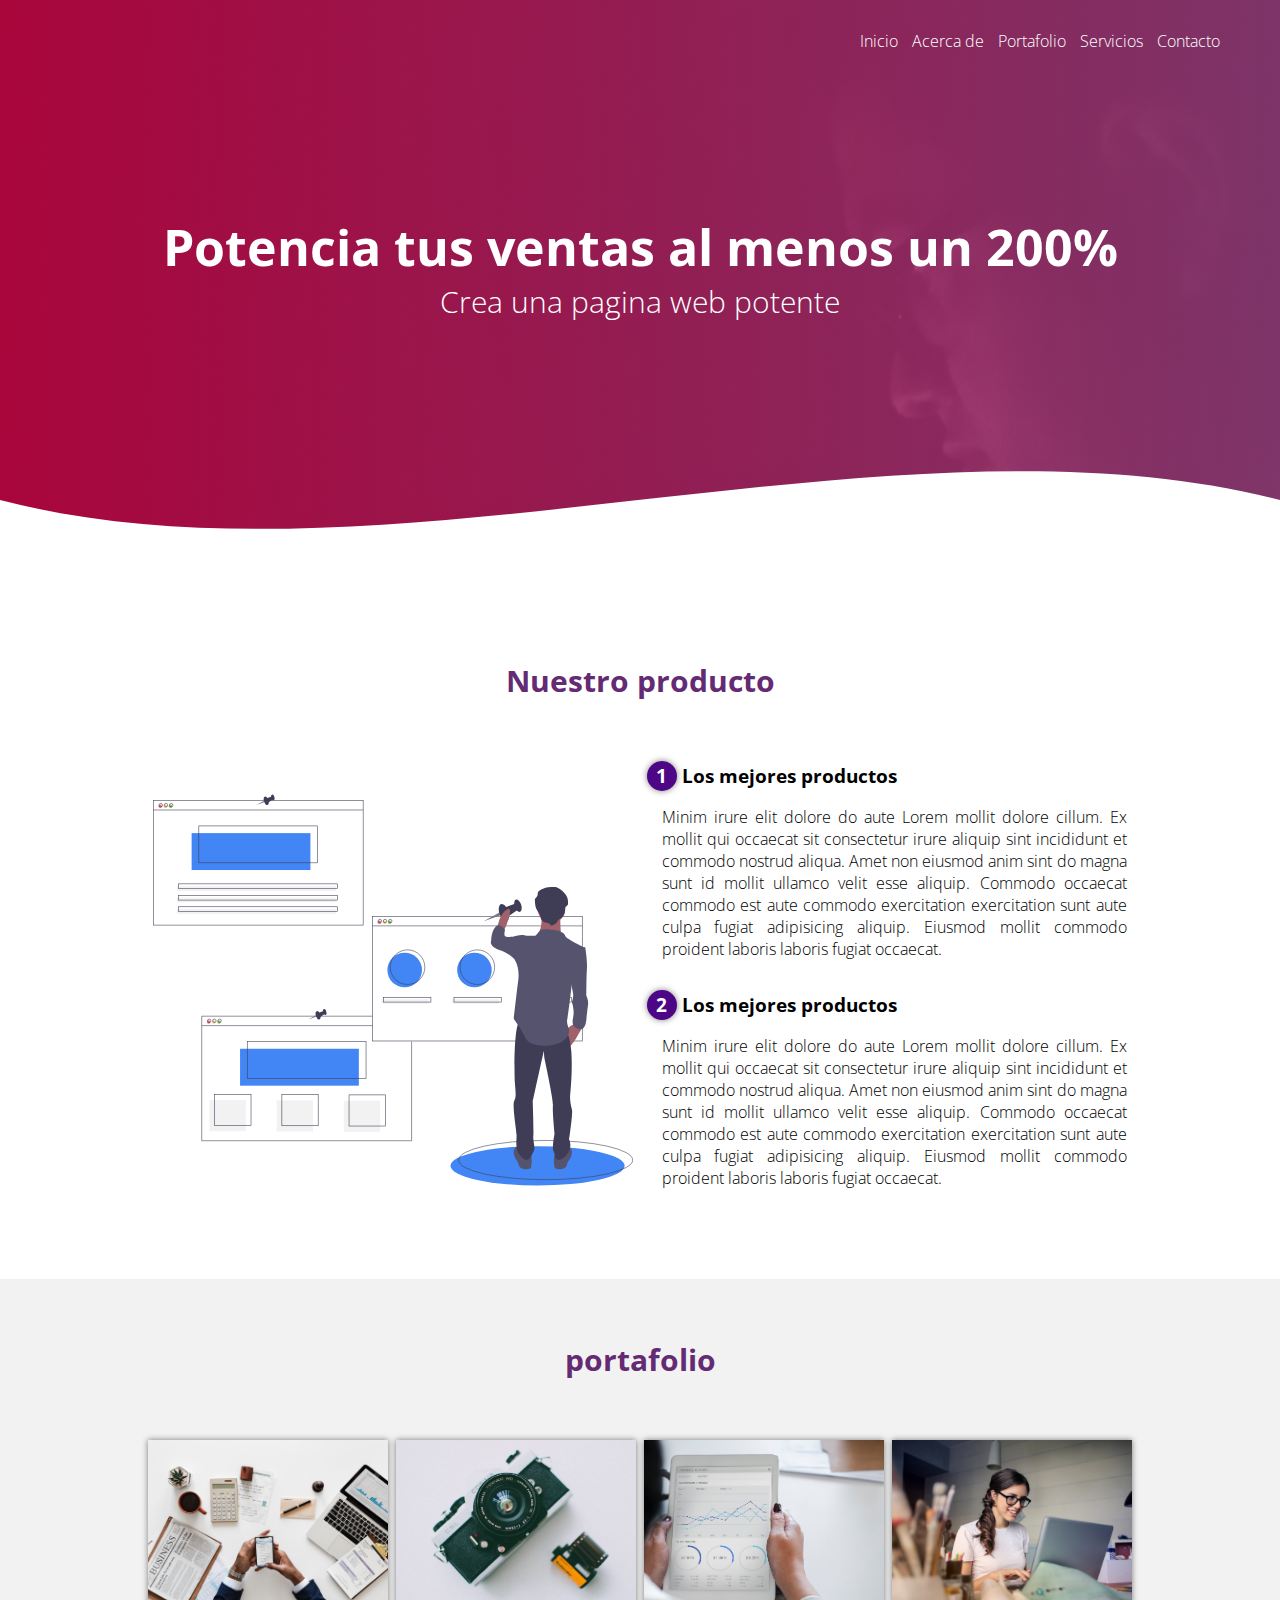
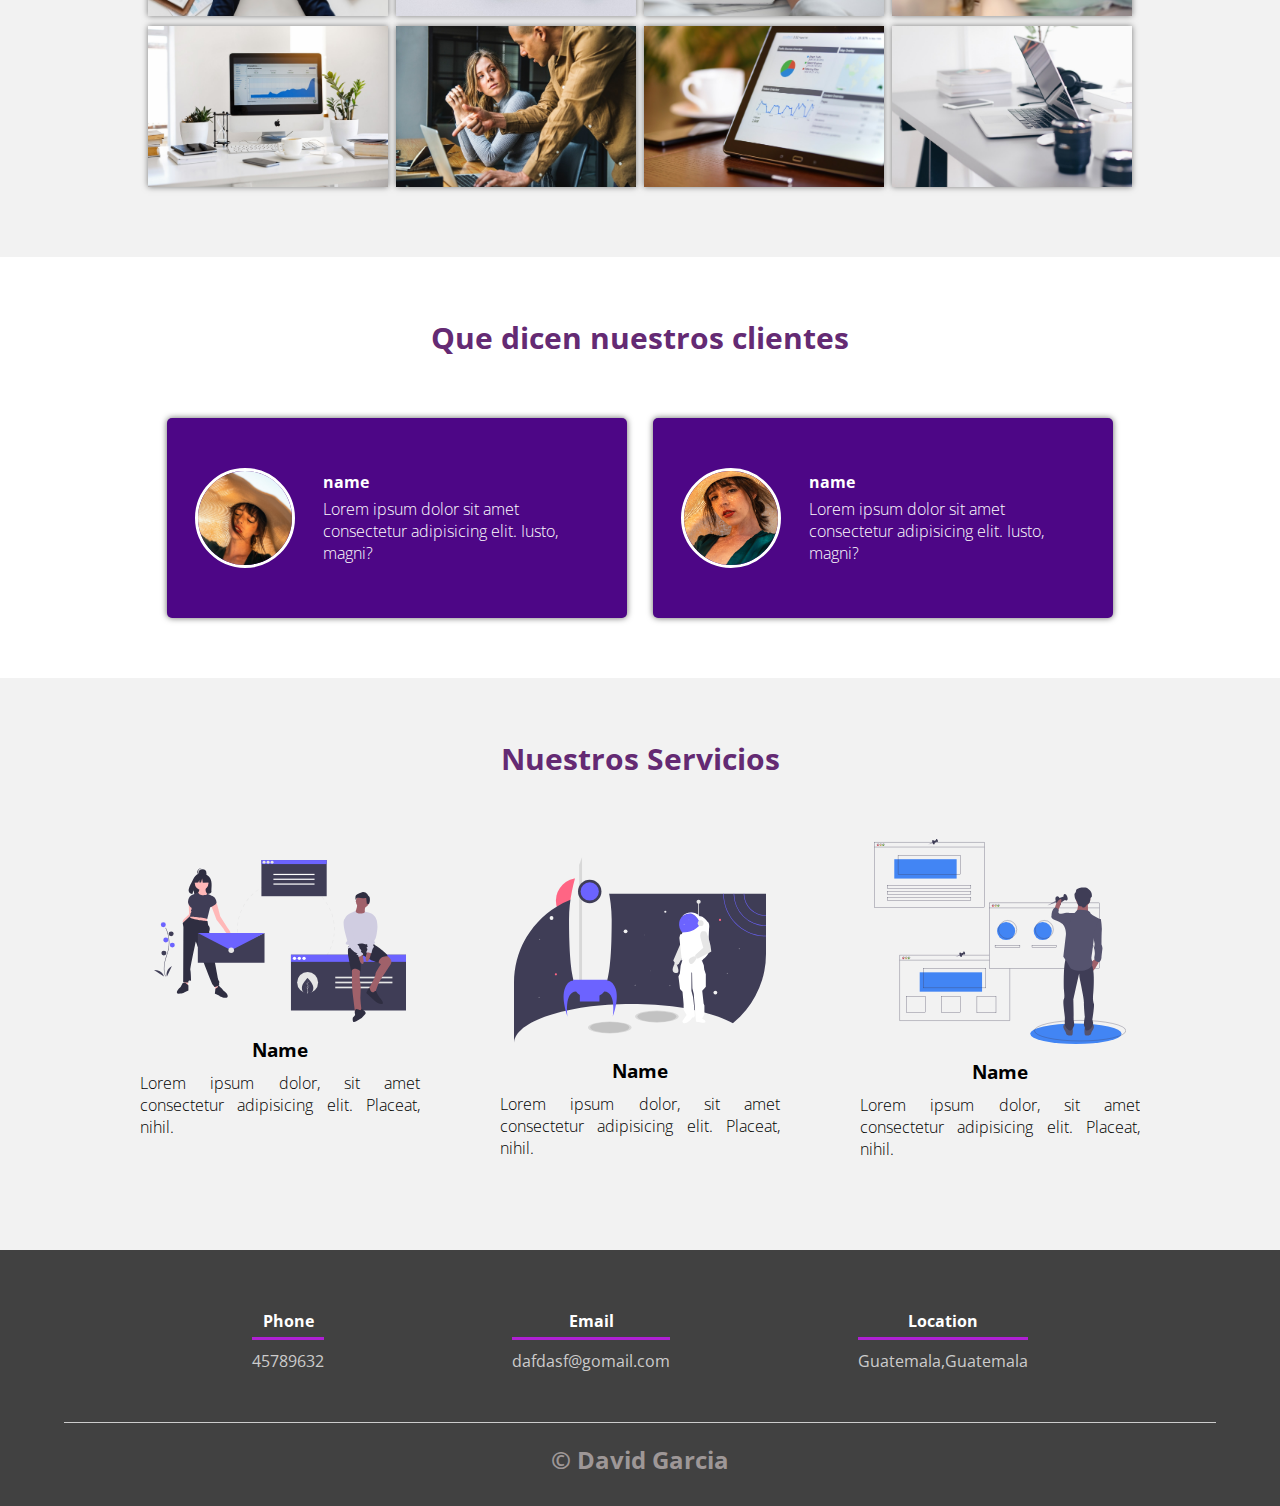
<file: Pagina 1/index.html>
<!DOCTYPE html>
<html lang="es">

<head>
    <meta charset="UTF-8">
    <meta http-equiv="X-UA-Compatible" content="IE=edge">
    <meta name="viewport" content="width=device-width, initial-scale=1.0">
    <link rel="stylesheet" href="css/estilos.css">
    <link rel="shortcut icon" href="img/alexcgdesign.png" type="image/x-icon">
    <link rel="preconnect" href="https://fonts.gstatic.com">
    <link href="https://fonts.googleapis.com/css2?family=Open+Sans:wght@300;400;700;800&display=swap" rel="stylesheet">
    <title>Pagina Web DG</title>
</head>

<body>
    <header>
        <nav>
            <a href="#">Inicio</a>
            <a href="#">Acerca de</a>
            <a href="#">Portafolio</a>
            <a href="#">Servicios</a>
            <a href="#">Contacto</a>
        </nav>
        <section class="textos-header">
            <h1>Potencia tus ventas al menos un 200%</h1>
            <h2>Crea una pagina web potente</h2>
        </section>
        <div class="wave" style="height: 150px; overflow: hidden;"><svg viewBox="0 0 500 150" preserveAspectRatio="none"
                style="height: 100%; width: 100%;">
                <path d="M0.00,49.99 C150.00,150.00 349.20,-49.99 500.00,49.99 L500.00,150.00 L0.00,150.00 Z"
                    style="stroke: none; fill: rgb(255, 255, 255);"></path>
            </svg></div>
    </header>

    <main>
        <section class="contenedor sobre-nosotros">
            <h2 class="titulo">Nuestro producto</h2>
            <div class="contenedor-sobre-nosotros">
                <img src="img/ilustracion2.svg" alt="" class="imagen-about-us">
                <div class="contenido-textos">
                    <h3><span>1</span>Los mejores productos</h3>
                    <p>Minim irure elit dolore do aute Lorem mollit dolore cillum. Ex mollit qui occaecat sit
                        consectetur irure aliquip sint incididunt et commodo nostrud aliqua. Amet non eiusmod anim sint
                        do magna sunt id mollit ullamco velit esse aliquip. Commodo occaecat commodo est aute commodo
                        exercitation exercitation sunt aute culpa fugiat adipisicing aliquip. Eiusmod mollit commodo
                        proident laboris laboris fugiat occaecat.</p>
                    <h3><span>2</span>Los mejores productos</h3>
                    <p>Minim irure elit dolore do aute Lorem mollit dolore cillum. Ex mollit qui occaecat sit
                        consectetur irure aliquip sint incididunt et commodo nostrud aliqua. Amet non eiusmod anim sint
                        do magna sunt id mollit ullamco velit esse aliquip. Commodo occaecat commodo est aute commodo
                        exercitation exercitation sunt aute culpa fugiat adipisicing aliquip. Eiusmod mollit commodo
                        proident laboris laboris fugiat occaecat.</p>
                </div>
            </div>
        </section>
        <section class="portafolio">
            <div class="contenedor">
                <h2 class="titulo">portafolio</h2>
                <div class="galeria-port">
                    <div class="imagen-port">
                        <img src="img/img1.jpg" alt="">
                        <div class="hover-galeria">
                            <img src="img/icono1.png" alt="">
                            <p>Nuestro trabajo</p>
                        </div>
                    </div>
                    <div class="imagen-port">
                        <img src="img/img2.jpg" alt="">
                        <div class="hover-galeria">
                            <img src="img/icono1.png" alt="">
                            <p>Nuestro trabajo</p>
                        </div>
                    </div>
                    <div class="imagen-port">
                        <img src="img/img3.jpg" alt="">
                        <div class="hover-galeria">
                            <img src="img/icono1.png" alt="">
                            <p>Nuestro trabajo</p>
                        </div>
                    </div>
                    <div class="imagen-port">
                        <img src="img/img4.jpg" alt="">
                        <div class="hover-galeria">
                            <img src="img/icono1.png" alt="">
                            <p>Nuestro trabajo</p>
                        </div>
                    </div>
                    <div class="imagen-port">
                        <img src="img/img5.jpg" alt="">
                        <div class="hover-galeria">
                            <img src="img/icono1.png" alt="">
                            <p>Nuestro trabajo</p>
                        </div>
                    </div>
                    <div class="imagen-port">
                        <img src="img/img6.jpg" alt="">
                        <div class="hover-galeria">
                            <img src="img/icono1.png" alt="">
                            <p>Nuestro trabajo</p>
                        </div>
                    </div>
                    <div class="imagen-port">
                        <img src="img/img7.jpg" alt="">
                        <div class="hover-galeria">
                            <img src="img/icono1.png" alt="">
                            <p>Nuestro trabajo</p>
                        </div>
                    </div>
                    <div class="imagen-port">
                        <img src="img/img8.jpg" alt="">
                        <div class="hover-galeria">
                            <img src="img/icono1.png" alt="">
                            <p>Nuestro trabajo</p>
                        </div>
                    </div>
                </div>
            </div>
        </section>
        <section class="clientes contenedor">
            <h2 class="titulo">Que dicen nuestros clientes</h2>
            <div class="cards">
                <div class="card">
                    <img src="img/face1.jpg" alt="">
                    <div class="contenido-texto-card">
                        <h4>name</h4>
                        <p>Lorem ipsum dolor sit amet consectetur adipisicing elit. Iusto, magni?</p>
                    </div>
                </div>
                <div class="card">
                    <img src="img/face2.jpg" alt="">
                    <div class="contenido-texto-card">
                        <h4>name</h4>
                        <p>Lorem ipsum dolor sit amet consectetur adipisicing elit. Iusto, magni?</p>
                    </div>
                </div>
            </div>

        </section>
        <section class="about-services">
            <div class="contenedor">
                <h2 class="titulo">Nuestros Servicios</h2>
                <div class="servicio-cont">
                    <div class="servicio-ind">
                        <img src="img/ilustracion4.svg" alt="">
                        <h3>Name</h3>
                        <p>Lorem ipsum dolor, sit amet consectetur adipisicing elit. Placeat, nihil.</p>
                    </div>
                    <div class="servicio-ind">
                        <img src="img/ilustracion3.svg" alt="">
                        <h3>Name</h3>
                        <p>Lorem ipsum dolor, sit amet consectetur adipisicing elit. Placeat, nihil.</p>
                    </div>
                    <div class="servicio-ind">
                        <img src="img/ilustracion2.svg" alt="">
                        <h3>Name</h3>
                        <p>Lorem ipsum dolor, sit amet consectetur adipisicing elit. Placeat, nihil.</p>
                    </div>
                </div>
            </div>
        </section>
    </main>
    <footer>
        <div class="contenedor-footer">
            <div class="content-foo">
                <h4>Phone</h4>
                <p>45789632</p>
            </div>
            <div class="content-foo">
                <h4>Email</h4>
                <p>dafdasf@gomail.com</p>
            </div>
            <div class="content-foo">
                <h4>Location</h4>
                <p>Guatemala,Guatemala</p>
            </div>
        </div>
        <h2 class="titulo-final">&copy; David Garcia</h2>
    </footer>
</body>

</html>
</file>
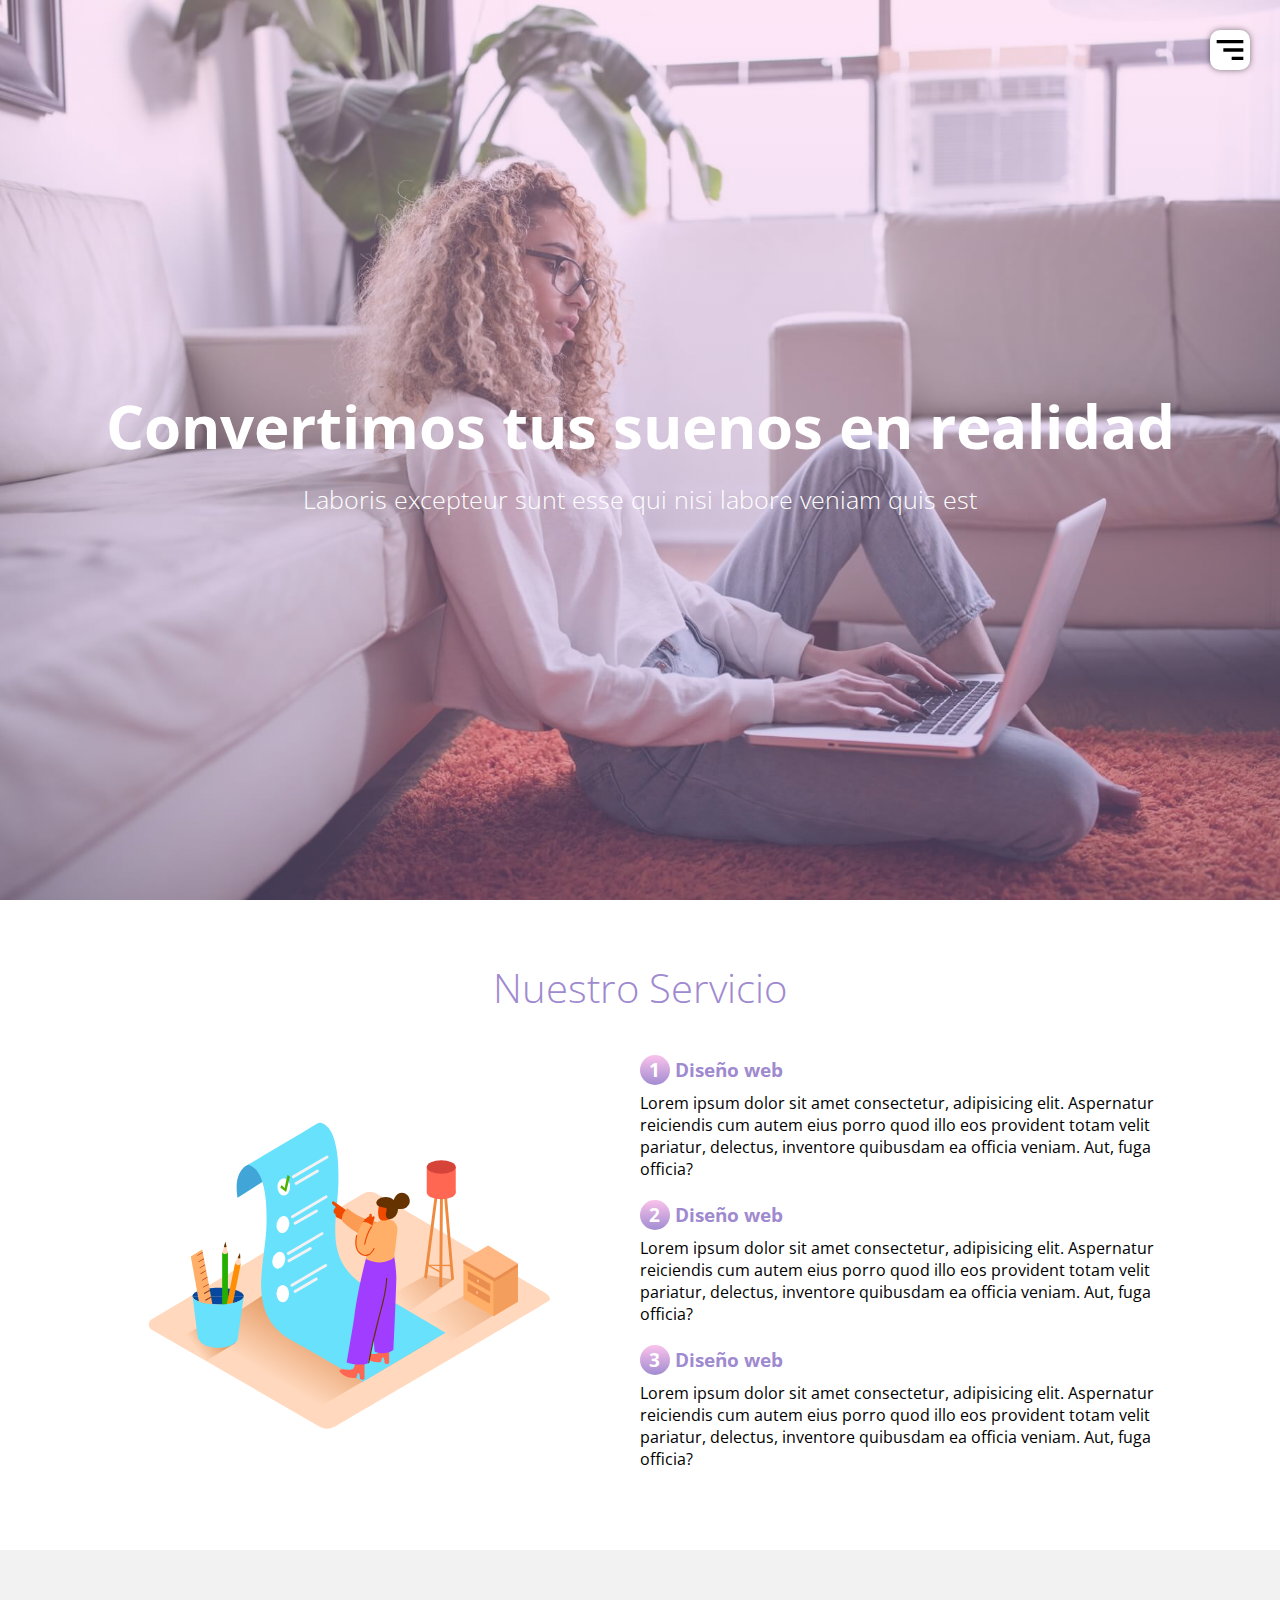
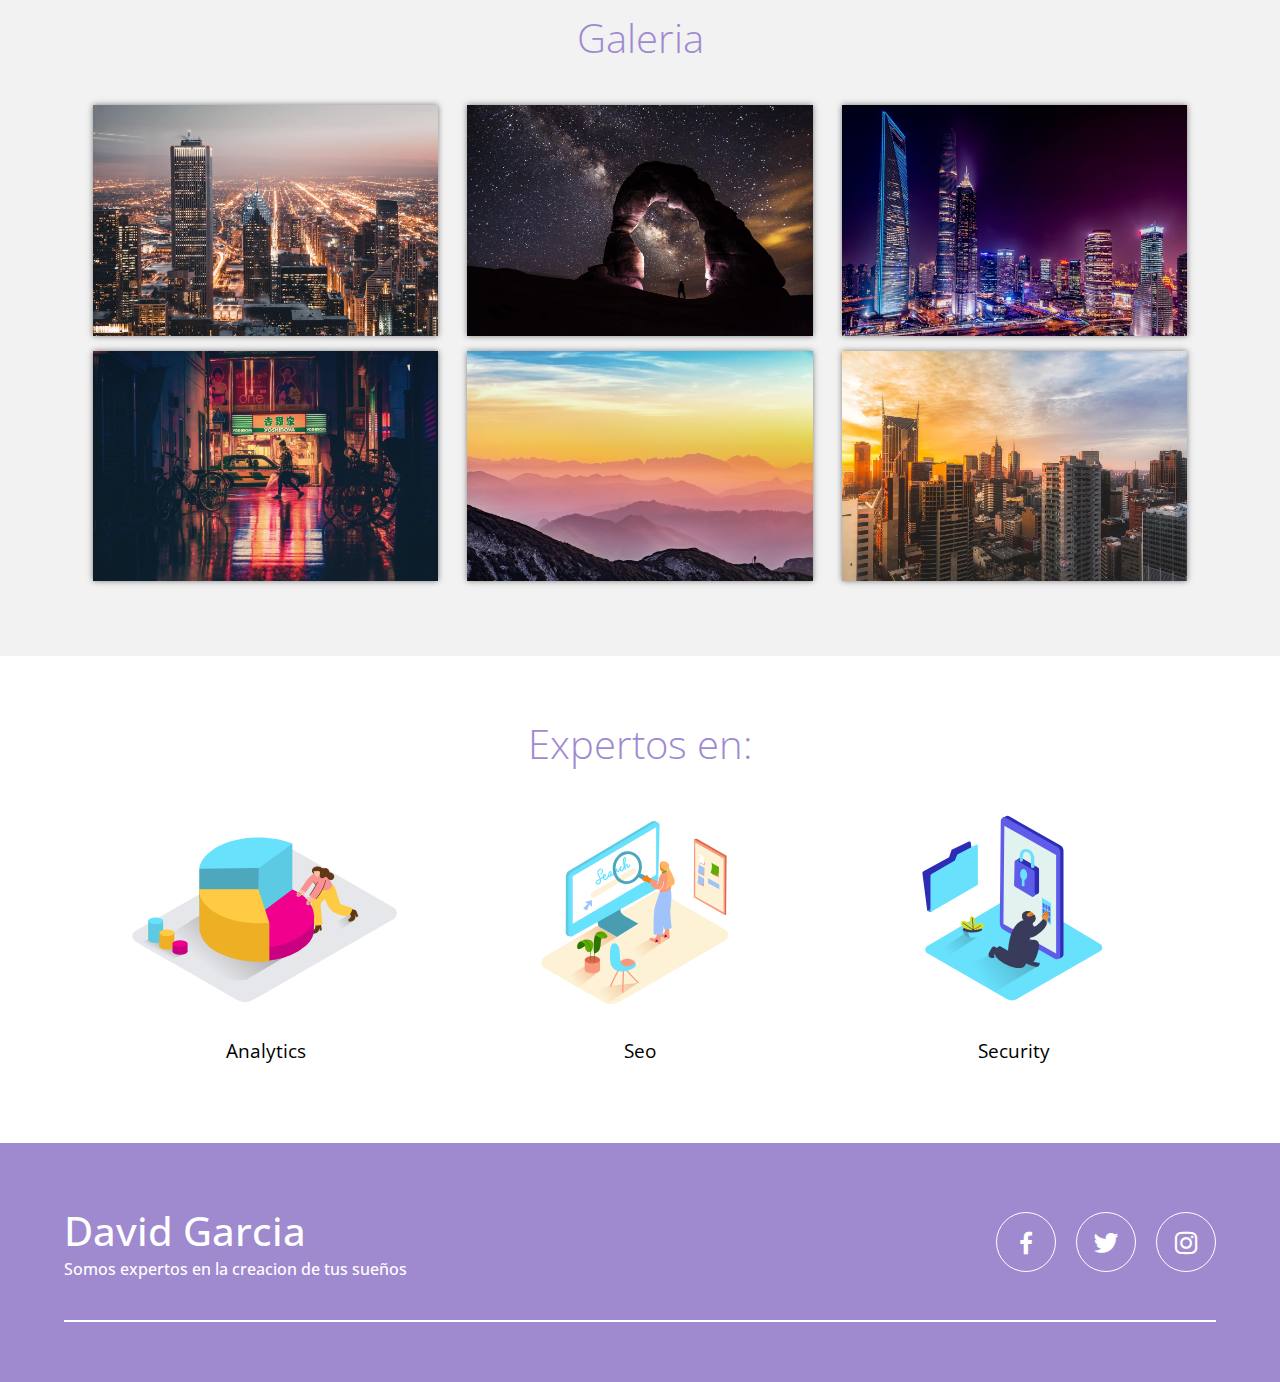
<file: Pagina 2/index.html>
<!DOCTYPE html>
<html lang="es">

<head>
    <meta charset="UTF-8">
    <meta name="viewport" content="width=device-width, initial-scale=1.0">
    <title>Página web</title>
    <link rel="stylesheet" href="css/estilos.css">
    <link href="https://fonts.googleapis.com/css2?family=Open+Sans:wght@300;600;700;800&display=swap" rel="stylesheet">
    <link href='https://unpkg.com/boxicons@2.0.7/css/boxicons.min.css' rel='stylesheet'>
    <link rel="preconnect" href="https://fonts.gstatic.com">
</head>

<body>
    <header class="header" id="inicio">
        <img src="img/hamburguesa.svg" alt="" class="hamburger">
        <nav class="menu-navegacion">
            <a href="#inicio">Inicio</a>
            <a href="#servicio">Servicio</a>
            <a href="#portafolio">Portafolio</a>
            <a href="#expertos">Expertos</a>
            <a href="#contacto">Contacto</a>
        </nav>
        <div class="contenedor head">
            <h1 class="titulo">Convertimos tus suenos en realidad</h1>
            <p class="copy"> Laboris excepteur sunt esse qui nisi labore veniam quis est</p>
        </div>

    </header>


    <main>
        <section class="contenedor" id="servicio">
            <h2 class="subtitulo">Nuestro Servicio</h2>
            <div class="contenedor-servicio">
                <img src="img/checklist.svg" alt="">
                <div class="checklist-servicio">
                    <div class="service">
                        <h3 class="n-service"><span class="number">1</span>Diseño web</h3>
                        <p>Lorem ipsum dolor sit amet consectetur, adipisicing elit. Aspernatur reiciendis cum autem
                            eius porro quod illo eos provident totam velit pariatur, delectus, inventore quibusdam ea
                            officia veniam. Aut, fuga officia?</p>
                    </div>
                    <div class="service">
                        <h3 class="n-service"><span class="number">2</span>Diseño web</h3>
                        <p>Lorem ipsum dolor sit amet consectetur, adipisicing elit. Aspernatur reiciendis cum autem
                            eius porro quod illo eos provident totam velit pariatur, delectus, inventore quibusdam ea
                            officia veniam. Aut, fuga officia?</p>
                    </div>
                    <div class="service">
                        <h3 class="n-service"><span class="number">3</span>Diseño web</h3>
                        <p>Lorem ipsum dolor sit amet consectetur, adipisicing elit. Aspernatur reiciendis cum autem
                            eius porro quod illo eos provident totam velit pariatur, delectus, inventore quibusdam ea
                            officia veniam. Aut, fuga officia?</p>
                    </div>
                </div>
            </div>
        </section>

        <section class="gallery" id="portafolio">
            <div class="contenedor">
                <h2 class="subtitulo">Galeria</h2>
                <div class="contenedor-galeria">
                    <img src="img/uno.jpg" alt="" class="img-galeria">
                    <img src="img/dos.jpg" alt="" class="img-galeria">
                    <img src="img/tres.jpg" alt="" class="img-galeria">
                    <img src="img/cuatro.jpg" alt="" class="img-galeria">
                    <img src="img/cinco.jpg" alt="" class="img-galeria">
                    <img src="img/seis.jpg" alt="" class="img-galeria">
                </div>
            </div>
        </section>
        <section class="image-light">
            <img src="img/close.svg" alt="" class="close">
            <img src="img/woman.jpg" class="agregar-imagen">
        </section>

        <section class="contenedor" id="expertos">
            <h2 class="subtitulo">Expertos en:</h2>
            <section class="experts">
                <div class="cont-expert">
                    <img src="img/pie_chart.svg" alt="">
                    <h3 class="n-expert">Analytics</h3>
                </div>
                <div class="cont-expert">
                    <img src="img/search_engine.svg" alt="">
                    <h3 class="n-expert">Seo</h3>
                </div>
                <div class="cont-expert">
                    <img src="img/security.svg" alt="">
                    <h3 class="n-expert">Security</h3>
                </div>
            </section>
        </section>
    </main>

    <footer id="footer">
        <div class="contenedor footer-content">
            <div class="contact-us">
                <h2 class="brand">David Garcia</h2>
                <p>Somos expertos en la creacion de tus sueños</p>
            </div>

            <div class="social-media">
                <a href="./" class="social-media-icon">
                    <i class='bx bxl-facebook'></i>
                </a>
                <a href="./" class="social-media-icon">
                    <i class='bx bxl-twitter'></i>
                </a>
                <a href="./" class="social-media-icon">
                    <i class='bx bxl-instagram'></i>
                </a>
            </div>
        </div>
        <div class="line"></div>
    </footer>

    <script src="js/menu.js"></script>
    <script src="js/lightbox.js"></script>

</body>

</html>
</file>
<file: Pagina 1/css/estilos.css>
* {
    margin: 0;
    padding: 0;
    box-sizing: border-box;
}

body {
    font-family: 'open sans';
}

.contenedor {
    padding: 60px 0;
    width: 90%;
    max-width: 1000px;
    margin: auto;
    overflow: hidden;
}

.titulo {
    color: #642a73;
    font-size: 30px;
    text-align: center;
    margin-bottom: 60px;
}

/* Header */

header {
    width: 100%;
    height: 600px;
    background: #bc4e9c;
    /* fallback for old browsers */
    background: linear-gradient(to right, hsla(340,95%,50%,0.671), hsla(317, 45%, 52%, 0.664)), url(../img/portada.jpg);
    /* Chrome 10-25, Safari 5.1-6 */
    background: linear-gradient(to right, hsla(340,95%,50%,0.671), hsla(317, 45%, 52%, 0.664)), url(../img/portada.jpg);
    /* W3C, IE 10+/ Edge, Firefox 16+, Chrome 26+, Opera 12+, Safari 7+ */
    background-size: cover;
    background-attachment: fixed;
    position: relative;
}

nav{
    text-align: right;
    padding: 30px 50px 0 0;
}

nav > a {
    color: #fff;
    font-weight: 300;
    text-decoration: none;
    margin-right: 10px;
}

nav > a:hover {
    text-decoration: underline;
}

header .textos-header{
    display: flex;
    height: 430px;
    width: 100%;
    align-items: center;
    justify-content:center;
    flex-direction:column;
    text-align: center;
}

.textos-header h1{
    font-size: 50px;
    color: #fff;
}

.textos-header h2{
    font-size: 30px;
    font-weight:300;
    color: #fff;
}


.wave{
    position: absolute;
    bottom: 0;
    width: 100%;

}

/* About us*/

.contenedor-sobre-nosotros{
    display: flex;
    justify-content: space-evenly;
}

.imagen-about-us{
    width: 48%;
}

.sobre-nosotros .contenido-textos{
    width: 48%;
}

.contenido-textos h3{
    margin-bottom: 15px;
}

.contenido-textos h3 span{
    background: #4d0686;
    color: #fff;
    border-radius: 50%;
    display: inline-block;
    text-align:center;
    width:30px;
    height: 30px;
    padding: 2px;
    box-shadow: 0 0 6px 0 rgba(0,0,0,0.5);
    margin-right: 5px;
}

.contenido-textos p{
    padding: 0px 0px 30px 15px;
    font-weight: 300;
    text-align: justify;
}

.portafolio{
    background: #f2f2f2;
}

.galeria-port{
    display: flex;
    justify-content: space-evenly;
    flex-wrap: wrap;
}

.imagen-port{
    width:24%;
    margin-bottom: 10px;
    overflow: hidden;
    position: relative;
    cursor: pointer;
    box-shadow: 0 0 6px rgba(0, 0, 0, 0.5);
}

.imagen-port > img{
    width:100%;
    height:100%;
    object-fit:cover;
    display: block;
}

.hover-galeria{
    position: absolute;
    width: 100%;
    height: 100%;
    top: 0;
    transform: scale(0);
    background: hsla(273,91%,27%,0.7);
    transition: transform 0.5s;
    display: flex;
    justify-content: center;
    align-items:center;
    flex-direction: column;
}

.hover-galeria img{
    width:50px;
}

.hover-galeria p{
    color: #fff;
}

.imagen-port:hover .hover-galeria{
    transform: scale(1);
}

/*Clientes*/
.cards{
    display:flex;
    justify-content:space-evenly;
}

.cards .card{
    background: #4d0686;
    display: flex;
    width:46%;
    height: 200px;
    align-items: center;
    justify-content:space-evenly;
    border-radius:5px;
    box-shadow: 0 0 6px 0 rgba(0,0,0,0.6);
}

.cards .card img{
    width:100px;
    height: 100px;
    object-fit: cover;
    border: 3px solid #fff;
    border-radius: 50%;
    display: block;
}

.cards .card > .contenido-texto-card{
    width: 60%;
    color: #fff;
}

.cards .card > .contenido-texto-card p {
    font-weight: 300;
    padding-top: 5px;
}

/* Our team */

.about-services{
    background: #f2f2f2;
    padding-bottom: 30px;
}


.servicio-cont{
    display: flex;
    justify-content:space-between;
    align-items: center
}

.servicio-ind{
    width:28%;
    text-align: center;
}

.servicio-ind img{
    width: 90%;
}

.servicio-ind h3{
    margin: 10px 0;
}

.servicio-ind p{
    font-weight: 300;
    text-align: justify;
}
/*footer*/

footer{
    background: #414141;
    padding: 60px 0 30px 0;
    margin: auto;
    overflow: hidden;
}

.contenedor-footer{
    display:flex;
    width: 90%;
    justify-content: space-evenly;
    margin: auto;
    padding-bottom: 50px;
    border-bottom: 1px solid #ccc;
}

.content-foo{
    text-align: center;
}

.content-foo h4{
    color: #fff;
    border-bottom: 3px solid #af20d3;
    padding-bottom: 5px;
    margin-bottom: 10px;
}

.content-foo p{
    color: #ccc;
}

.titulo-final{
    text-align: center;
    font-size: 24px;
    margin: 20px 0 0 0;
    color: #9e9797;
}

@media screen and (max-width:900px){
    header{
        background-position: center;
    }
    .contenedor-sobre-nosotros{
        flex-direction:column;
        justify-content:center;
        align-items: center;
    }

    .sobre-nosotros .contenido-textos{
        width:90%;
    }

    .imagen-about-us{
        width:90%;
    }

    /* Galeria */

    .imagen-port{
        width: 40%;
    }

    /* Clientes */

    .cards{
        flex-direction: column;
        justify-content: center;
        align-items: center;
    }

    .cards .card{
        width:90%;
    }

    .cards .card:first-child{
        margin-bottom: 30px;
    }
    /* Servicios */
    .servicio-cont{
        justify-content:center;
        flex-direction: column;
    }
    .servicio-ind{
        width:100%;
        text-align: center;
    }

    .servicio-ind:nth-child(1),.servicio-ind:nth-child(2){
        margin-bottom:60px;

    }

    .servicio-ind img{
        width:90%;
    }

}

@media screen and (max-width:500px){
    main .sobre-nosotros{
        padding: 0px 0 60px 0;
    }

    nav{
        text-align: center;
        padding: 30px 0 0 0;
    }

    nav > a{
        margin-right: 5px;
    }

    .textos-header h1{
        font-size: 35px;
    }

    .textos-header h2{
        font-size:20px;
    }

    /*About us*/

    .imagen-about-us{
        margin-bottom: 60px;
        width:99%;
    }

    .sobre-nosotros .contenido-textos{
        width:95%;
    }

    /* Galeria */

    .imagen-port{
        width:95%;
    }

    /* .Clientes*/

    .cards .card{
        height: 450px;
        display: flex;
        flex-direction: column;
        align-items: center;
    }

    .cards .card img{
        width:90px;
        height: 90px;
    }

    /* Footer */

    .contenedor-footer{
        flex-direction: column;
    }
    .content-foo{
        margin-bottom:20px;
        text-align:center;
    }
    .content-foo h4{
        border: none;
    }
    .content-foo p{
        color: #ccc;
        border-bottom: 1px solid #f2f2f2;
        padding-bottom:20px;
    }

    .titulo-final{
        font-size:20px;
    }
}
</file>
<file: Pagina 2/css/estilos.css>
*{
    margin: 0;
    padding: 0;
    box-sizing: border-box;
}
:root{
    scroll-behavior: smooth;
}
body{
    font-family: 'Open Sans', sans-serif;
}

.contenedor{
    width:90%;
    max-width: 1200px;
    overflow: hidden;
    margin: auto;
    padding: 60px 0;
}

header{
    height:100vh;
    background-image: linear-gradient(to top, rgba(161, 140, 209, 0.4) 0%, rgba(251, 194, 235, 0.4) 100%),url(../img/woman.jpg);
    background-repeat: no-repeat;
    background-size:cover;
    background-attachment: fixed;
    background-position:center;
}

.head{
    text-align: center;
    padding:0;
    height: 100%;
    display:flex;
    justify-content:center;
    align-items: center;
    flex-direction: column;
    color: white;
}

.hamburger{
    position:fixed;
    top: 30px;
    right:30px;
    background:white;
    width: 40px;
    height: 40px;
    cursor:pointer;
    border-radius: 10px;
    box-shadow: 0 0 6px rgba(0,0,0,0.5);
}

.menu-navegacion{
    position:fixed;
    top: 0;
    right: 0;
    width:30vw;
    height:100%;
    background-image: linear-gradient(135deg, #667eea 0%, #764ba2 100%);
    display: flex;
    flex-direction:column;
    justify-content: space-evenly;
    align-items: center;
    transition: transform .3s ease-in-out;
    transform: translate(110%);
    box-shadow: 0 0 6px rgba(0, 0, 0,0.5);
}

.spread{
    transform: translate(0);
}

.menu-navegacion a{
    color: white;
    text-decoration:none;
}

.titulo{
    font-size:60px;
    margin-bottom: 15px;
}

.copy{
    font-weight: 300;
    font-size: 25px;
}

/*Nuestro servicio*/

.subtitulo{
    text-align:center;
    font-weight: 300;
    color: #9f8ad0;
    margin-bottom: 40px;
    font-size: 40px;
}

.contenedor-servicio{
    display:flex;
    justify-content:space-evenly;
    align-items: center;
    flex-wrap: wrap;

}

.contenedor-servicio img{
    width:40%;

}

.checklist-servicio{
    width:45%;
}

.service{
    margin-bottom: 20px;
}

.n-service{
    margin-bottom: 7px;
    color: #9f8ad0;
}

.number{
    display: inline-block;
    background-image: linear-gradient(to top, #a18cd1 0%, #fbc2eb 100%);
    width:30px;
    height: 30px;
    color: white;
    text-align:center;
    border-radius:50%;
    font-weight: 700;
    line-height: 30px;
    margin-right: 5px;
}

.gallery{
    background: #f2f2f2;
}

.contenedor-galeria{
    display:flex;
    justify-content:space-evenly;
    flex-wrap: wrap;
}

.img-galeria{
    object-fit: cover;
    width:30%;
    display:block;
    margin-bottom: 15px;
    box-shadow: 0 0 6px rgba(0, 0, 0,0.5);
    cursor:pointer;
}

.image-light{
    position:fixed;
    background: rgba(0,0,0,0.6);
    width:100%;
    height:100%;
    top: 0;
    left:0;
    display:flex;
    justify-content:center;
    align-items: center;
    transform:translate(100%);
    transition: transform .2s ease-in-out;
}

.show{
    transform:translate(0);
}
.agregar-imagen{
    object-fit: cover;
    width:60%;
    border-radius: 10px;
    transform: scale(0);
    transition: transform .3s .2s;
}
.showImage{
    transform: scale(1);
}

.close{
    position: absolute;
    top: 15px;
    right:15px;
    width:40px;
    cursor: pointer;
}

.experts{
    display:flex;
    justify-content:space-evenly;
    align-items: center;
    flex-wrap:wrap;

}

.cont-expert{
    width:30%;
    text-align: center;
    margin-bottom: 20px;
}

.cont-expert img{
    width:80%;
    display:block;
    margin: auto;
}

.n-expert{
    display: inline-block;
    margin-top: 20px;
    width:100%;
    font-weight: 400;
}

/*footer*/

footer{
    background: #9f8ad0;
    padding-bottom: 0.1px;
}

.footer-content{
    display:flex;
    justify-content:space-between;
    align-items: center;
    flex-wrap: wrap;
    padding-top: 60px;
    padding-bottom: 40px;
}

.contact-us{
    width:40%;
    color:white;
}

.brand{
    font-weight: 500;
    font-size: 40px;
}

.brand+p{
    font-weight: 500;

}

.social-media{
    width:50%;
    display:flex;
    justify-content: flex-end;
}

.social-media-icon{
    display:inline-block;
    margin-left: 20px;
    width:60px;
    height: 60px;
    border: 1px solid white;
    border-radius:50%;
    text-align: center;
    color: white;
}

.social-media-icon:hover{
    background: white;
    color: #764ba2;
}

.social-media-icon i{
    font-size:30px;
    line-height: 60px;
}

.line{
    width: 90%;
    max-width: 1200px;
    margin: 0 auto;
    height:2px;
    background: white;
    margin-bottom: 60px;

}

@media screen and (max-width:800px){
    .menu-navegacion{
        width:50vw;
    }

    .titulo{
        font-size:40px;
    }
    .contenedor-servicio img{
        width:80%;
        margin-bottom: 40px;
    }
    .checklist-servicio{
        width:80%;
    }

    .service{
        margin-bottom: 30px;
    }
    
    .agregar-imagen{
        width: 80%;
    }

    .img-galeria{
        width:45%;
    }

    .cont-expert{
        width:80%;
    }
    
    .footer-content{
        justify-content:center;
    }

    .social-media{
        width:80%;
        justify-content:space-evenly;
    }
    
    .social-media-icon{
        margin-left: 0;
    }
    .social-media li{
        margin-left:0;
    }

    .contact-us{
        text-align: center;
        width:80%;
        margin-bottom: 40px;
    }
}

@media screen and (max-width:500px){

    .menu-navegacion{
        width:65vw;
    }
    
    .hamburger{
        top:20px;
        right: 20px;
    }

    .titulo{
        font-size: 30px;
    }

    .subtitulo{
        font-size:30px;
    }

    .agregar-imagen{
        width:95%;
    }

    .img-galeria{
        width: 95%;
    }

    .social-media{
        width:100%;
    }

    .contact-us{
        width:90%;
    }
}
</file>
